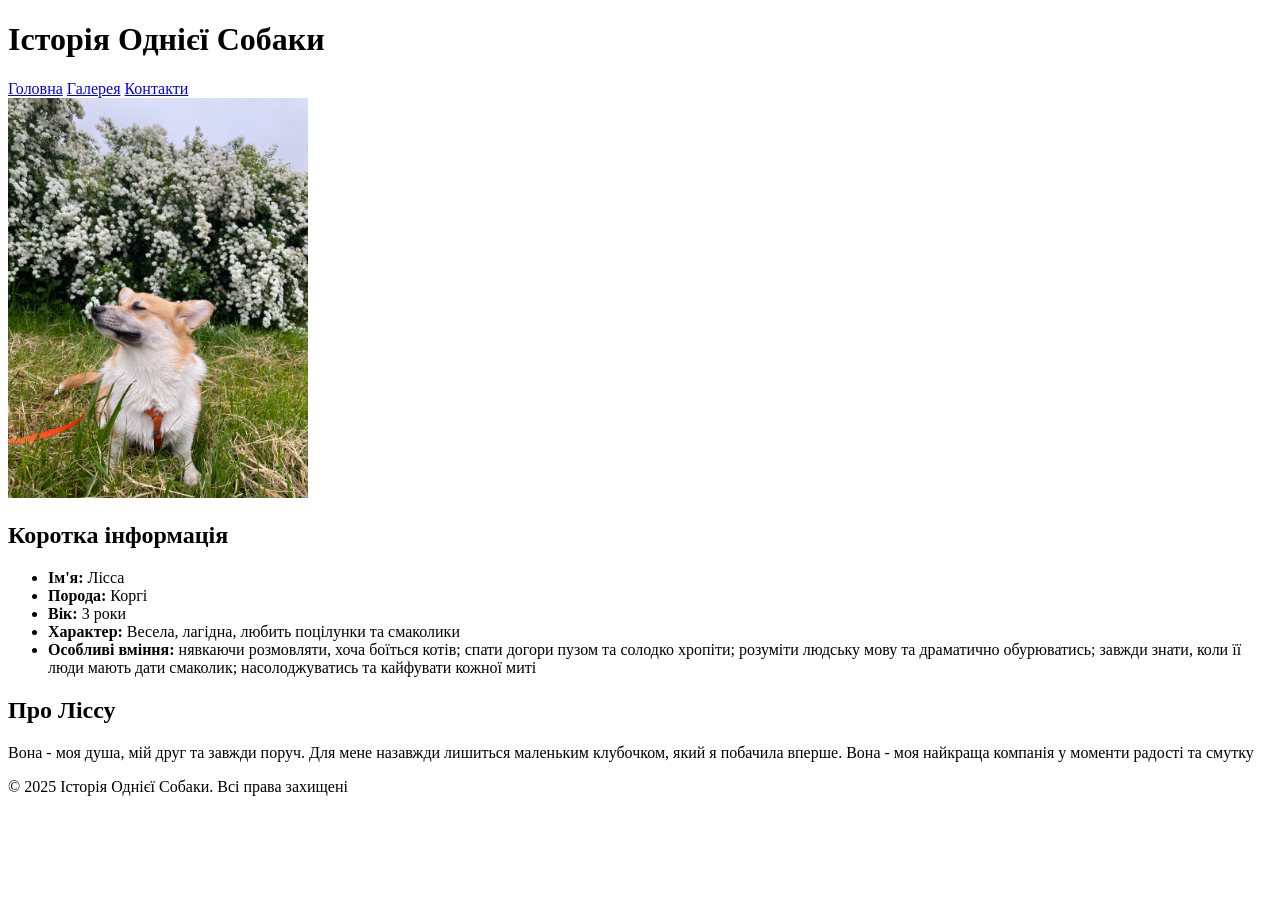
<file: My doggo/index.html>
<!DOCTYPE html>
<html lang="uk">
<head>
    <meta charset="UTF-8">
    <title>Історія однієї собаки</title>
</head>
<body>
	<header>
		<h1>Історія Однієї Собаки</h1>
		<nav>
			<a href="index.html">Головна</a>
			<a href="gallery.html">Галерея</a>
			<a href="contact.html">Контакти</a>
		</nav>
	</header>

	<main>
		<section>
			<img src="../My doggo/Lissa.jpg" alt="Лісса" width="300" height="400">
            <h2>Коротка інформація</h2>
            <ul>
                <li><strong>Ім'я:</strong> Лісса</li>
                <li><strong>Порода:</strong> Коргі</li>
                <li><strong>Вік:</strong> 3 роки</li>
                <li><strong>Характер:</strong> Весела, лагідна, любить поцілунки та смаколики</li>
                <li><strong>Особливі вміння:</strong> нявкаючи розмовляти, хоча боїться котів; спати догори пузом та солодко хропіти; розуміти людську мову та драматично обурюватись; завжди знати, коли її люди мають дати смаколик; насолоджуватись та кайфувати кожної миті</li>
</strong>
            </ul>
        </section>
        
        <section>
            <h2>Про Ліссу</h2>
            <p>Вона - моя душа, мій друг та завжди поруч. Для мене назавжди лишиться маленьким клубочком, який я побачила вперше. Вона - моя найкраща компанія у моменти радості та смутку</p>
        </section>
    </main>

    <footer>
        <p>&copy; 2025 Історія Однієї Собаки. Всі права захищені</p>
    </footer>
</body>
</html>
</file>
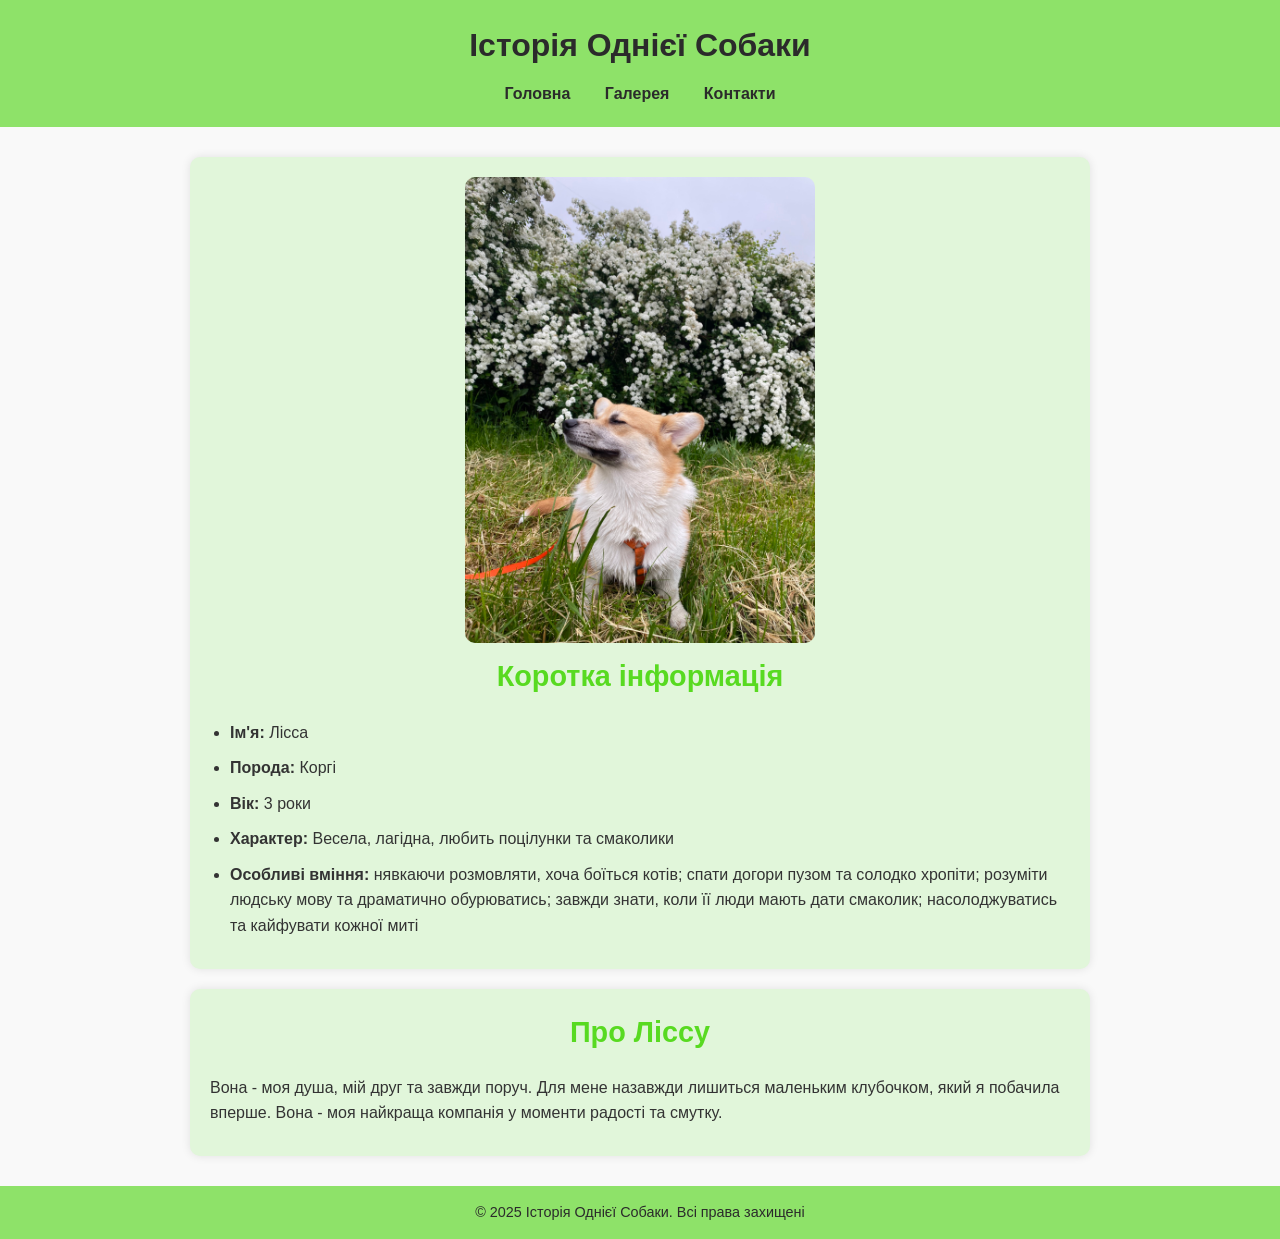
<file: My doggo/pages/index.html>
<!DOCTYPE html>
<html lang="uk">
<head>
    <meta charset="UTF-8">
    <title>Історія однієї собаки</title>
    <link rel="stylesheet" href="../css/main.css">
</head>
<body>
	<header>
		<h1>Історія Однієї Собаки</h1>
		<nav>
			<a href="index.html">Головна</a>
			<a href="gallery.html">Галерея</a>
			<a href="contact.html">Контакти</a>
		</nav>
	</header>

	<main>
		<section>
			<img src="../images/Lissa.jpg" alt="Лісса" width="350">
            <h2>Коротка інформація</h2>
            <ul>
                <li><span class="semi-bold">Ім'я:</span> Лісса</li>
                <li><span class="semi-bold">Порода:</span> Коргі</li>
                <li><span class="semi-bold">Вік:</span> 3 роки</li>
                <li><span class="semi-bold">Характер:</span> Весела, лагідна, любить поцілунки та смаколики</li>
                <li><span class="semi-bold">Особливі вміння:</span> нявкаючи розмовляти, хоча боїться котів; спати догори пузом та солодко хропіти; розуміти людську мову та драматично обурюватись; завжди знати, коли її люди мають дати смаколик; насолоджуватись та кайфувати кожної миті</li>
            </ul>
        </section>
        
        <section>
            <h2>Про Ліссу</h2>
            <p>Вона - моя душа, мій друг та завжди поруч. Для мене назавжди лишиться маленьким клубочком, який я побачила вперше. Вона - моя найкраща компанія у моменти радості та смутку.</p>
        </section>
    </main>

    <footer>
        <p>&copy; 2025 Історія Однієї Собаки. Всі права захищені</p>
    </footer>
</body>
</html>
</file>
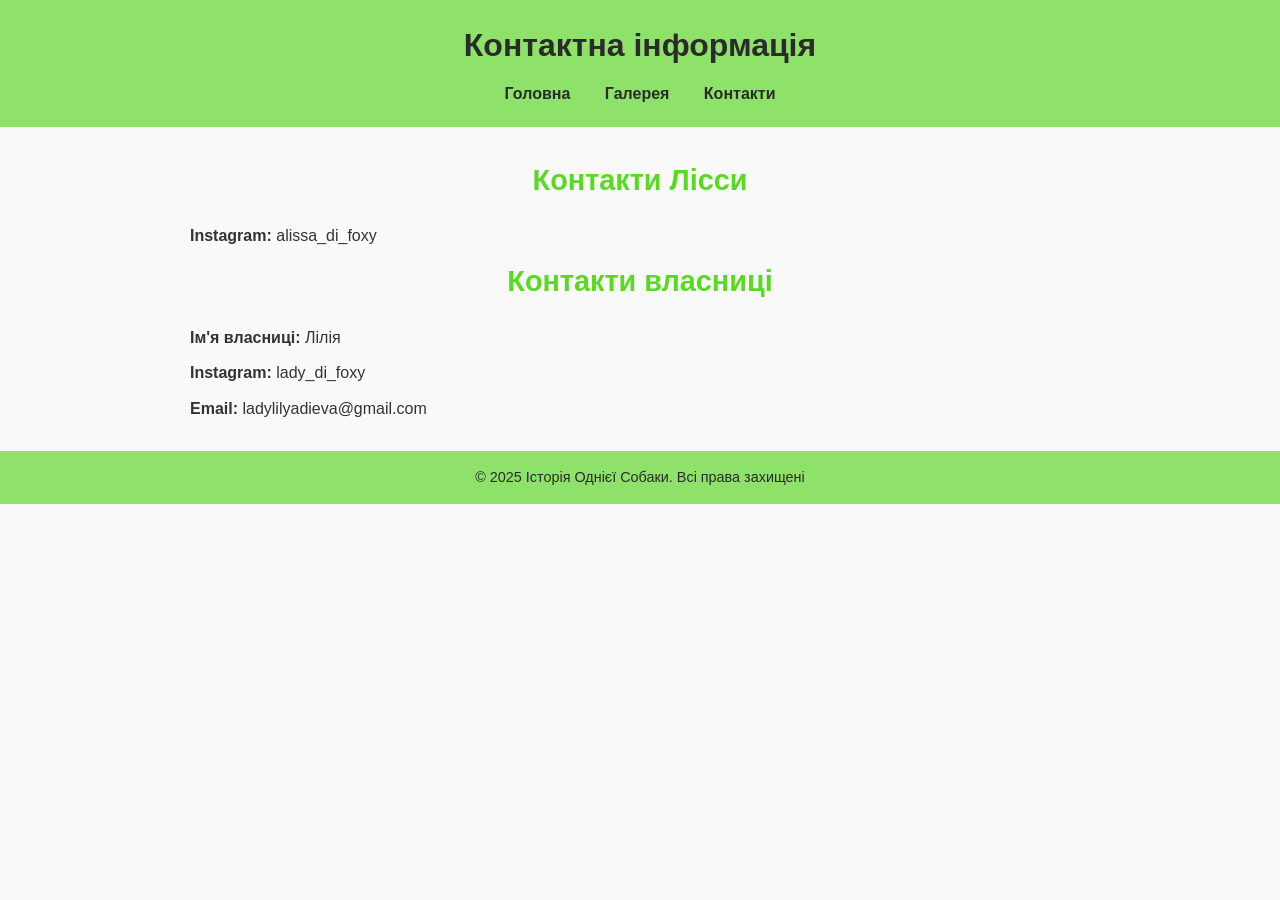
<file: My doggo/pages/contact.html>
<!DOCTYPE html>
<html lang="uk">
<head>
    <meta charset="UTF-8">
    <title>Контакти</title>
    <link rel="stylesheet" href="../css/main.css">
</head>
<body>
    <header>
        <h1>Контактна інформація</h1>
        <nav>
            <a href="../pages/index.html">Головна</a>
            <a href="../pages/gallery.html">Галерея</a>
            <a href="../pages/contact.html">Контакти</a>
        </nav>
    </header>

    <main>
        <h2>Контакти Лісси</h2>
        <p><span class="semi-bold">Instagram:</span> alissa_di_foxy</p>
        <h2>Контакти власниці</h2>
        <p><span class="semi-bold">Ім'я власниці:</span> Лілія</p>
        <p><span class="semi-bold">Instagram:</span> lady_di_foxy</p>
        <p><span class="semi-bold">Email:</span> ladylilyadieva@gmail.com</p>
    </main>

     <footer>
        <p>&copy; 2025 Історія Однієї Собаки. Всі права захищені</p>
    </footer>
</body>
</html>
</file>
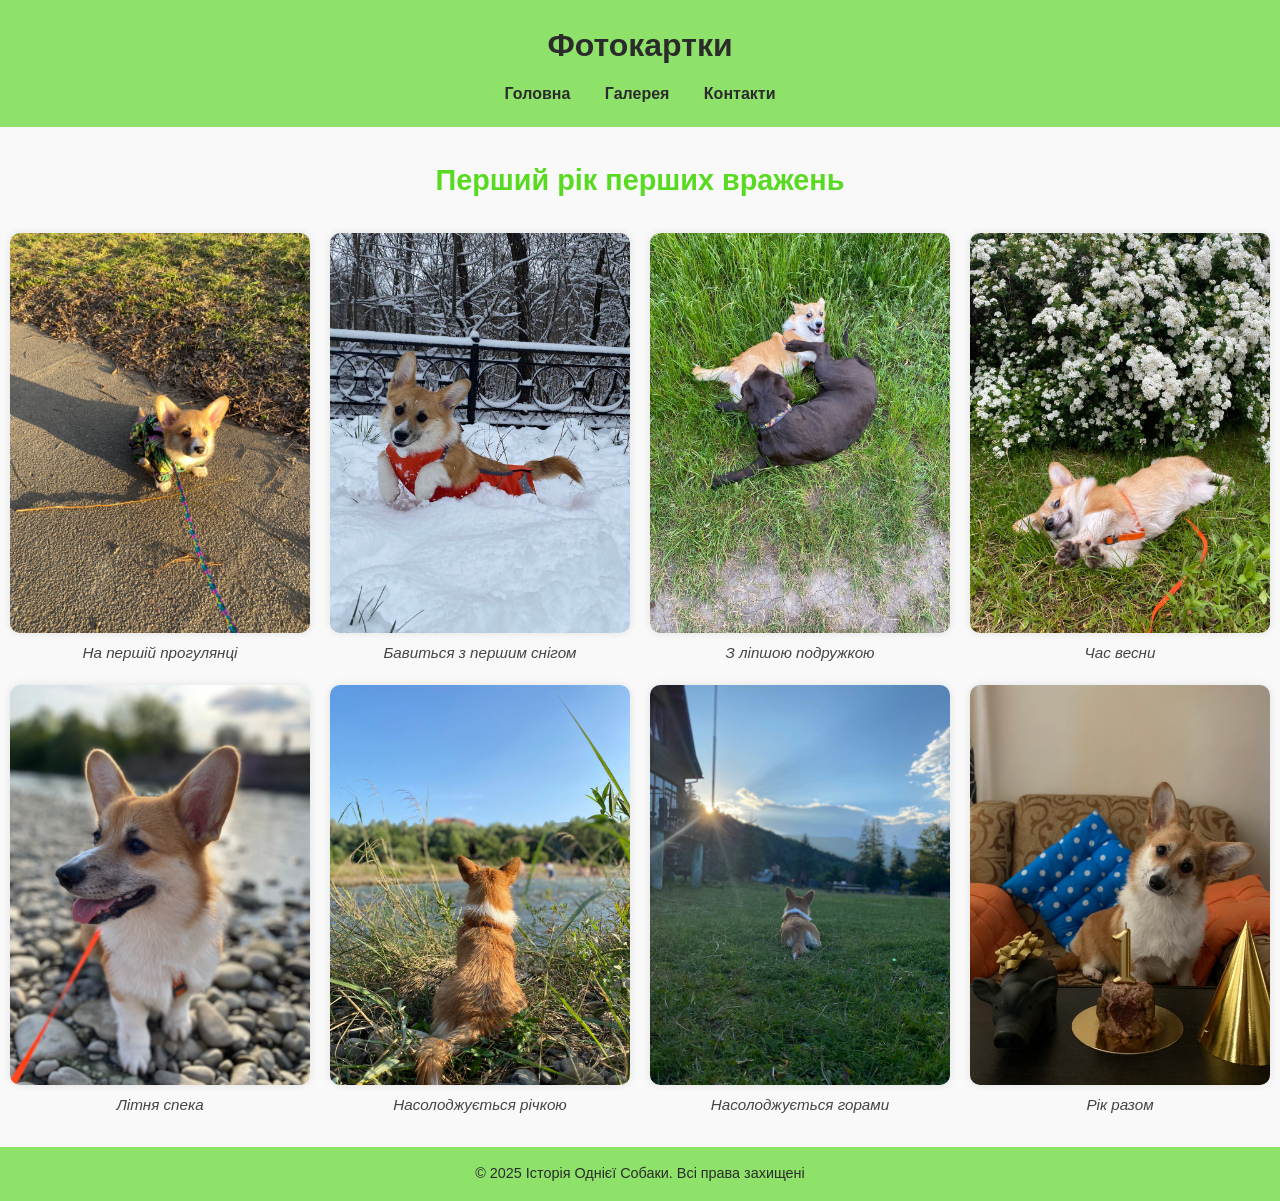
<file: My doggo/pages/gallery.html>
<!DOCTYPE html>
<html lang="uk">
<head>
    <meta charset="UTF-8">
    <title>Галерея Лісси</title>
    <link rel="stylesheet" href="../css/main.css">
</head>
<body>
    <header>
        <h1>Фотокартки</h1>
        <nav>
            <a href="../pages/index.html">Головна</a>
            <a href="../pages/gallery.html">Галерея</a>
            <a href="../pages/contact.html">Контакти</a>
        </nav>
    </header>

    <main>
        <h2>Перший рік перших вражень</h2>
    </main>

    <div class="gallery-full">
        <div class="gallery-grid">
            <figure>
                <img src="../images/first_walk.jpg" alt="Перша прогулянка">
                <figcaption>На першій прогулянці</figcaption>
            </figure>
            <figure>
                <img src="../images/first_snow.JPG" alt="Перший сніг">
                <figcaption>Бавиться з першим снігом</figcaption>
            </figure>
            <figure>
                <img src="../images/first_friend.JPG" alt="Перша подруга">
                 <figcaption>З ліпшою подружкою</figcaption>
            </figure>
            <figure>
                <img src="../images/spring.JPG" alt="Весна">
                <figcaption>Час весни</figcaption>
            </figure>
            <figure>
                <img src="../images/river.jpg" alt="Літо">
                <figcaption>Літня спека</figcaption>
            </figure>
            <figure>
                <img src="../images/river_looking.JPG" alt="Річка">
                <figcaption>Насолоджується річкою</figcaption>
            </figure>
            <figure>
                <img src="../images/mountain.JPG" alt="Гори">
                <figcaption>Насолоджується горами</figcaption>
            </figure>
            <figure>
                <img src="../images/first_HB.JPG" alt="День народження">
                <figcaption>Рік разом</figcaption>
            </figure>
        </div>
    </div>

    <footer>
        <p>&copy; 2025 Історія Однієї Собаки. Всі права захищені</p>
    </footer>
</body>
</html>
</file>
<file: My doggo/css/main.css>
@import url('reset.css');


/* Styles */
body {
    font-family: 'Arial', sans-serif;
    line-height: 1.6;
    margin: 0;
    padding: 0;
    background-color: #f9f9f9;
    color: #333;
}

/* Header */
header {
    background-color: #78dd4cd3;
    color: rgb(43, 43, 43);
    padding: 20px 0;
    text-align: center;
}

header h1 {
    margin: 0;
    font-size: 2em;
	font-weight: 800;
	color: rgb(43, 43, 43);
}

/* Navigation */
header nav {
    margin-top: 10px;
}

header nav a {
    color: rgb(43, 43, 43);
    text-decoration: none;
    margin: 0 15px;
    font-weight: bold;
    transition: color 0.3s;
}

header nav a:hover {
    color: #ffd700;
}

/* Main content */
main {
    max-width: 900px;
    margin: 30px auto;
    padding: 0px;
}

/* Sections */
section {
    background-color: rgb(225, 246, 218);
    padding: 20px;
    margin-bottom: 20px;
    border-radius: 10px;
    box-shadow: 0 0 10px rgba(0,0,0,0.1);
}

section h2 {
    color: #58da21;
    margin-top: 0;
}

h2 {
    text-align: center;
    color: #58da21;
    font-weight: 700;
    font-size: 1.8em;
    margin-bottom: 20px;
}

/* Images */
section img {
    display: block;
    margin: 0 auto 10px auto;
    border-radius: 10px;
    max-width: 100%;
    height: auto;
}

figure img {
	border-radius: 10px;
    aspect-ratio: 3 / 4;
    object-fit: cover;
    width: 100%;
    height: auto;
}

/* Lists */
ul {
    list-style-type: disc;
    padding-left: 20px;
}

ul li {
    margin-bottom: 10px;
}

/* Gallery */
.gallery-full {
    width: 100%;
    padding: 0 10px;
    box-sizing: border-box;
}

.gallery-grid {
    display: grid;
    grid-template-columns: repeat(4, 1fr);
    gap: 20px;
    max-width: 1400px;
    margin: 0 auto;
}

.gallery-grid figure {
    display: flex;
    flex-direction: column;
    align-items: center;
}

.gallery-grid img {
    height: 400px;
    width: auto;
    object-fit: cover;
    border-radius: 10px;
    box-shadow: 0 0 8px rgba(0, 0, 0, 0.1);
    margin-bottom: 8px;
}

.gallery-grid figcaption {
    text-align: center;
    font-style: italic;
    font-size: 0.95em;
    color: #444;
}

/* Contact information */
main p {
    margin-bottom: 10px;
}

/* Semi-bold text for keywords */
.semi-bold {
    font-weight: 550;
}

/* Footer */
footer {
    background-color: #78dd4cd3;
    color: rgb(43, 43, 43);
    text-align: center;
    padding: 15px 0;
    margin-top: 30px;
    font-size: 0.9em;
}
</file>
